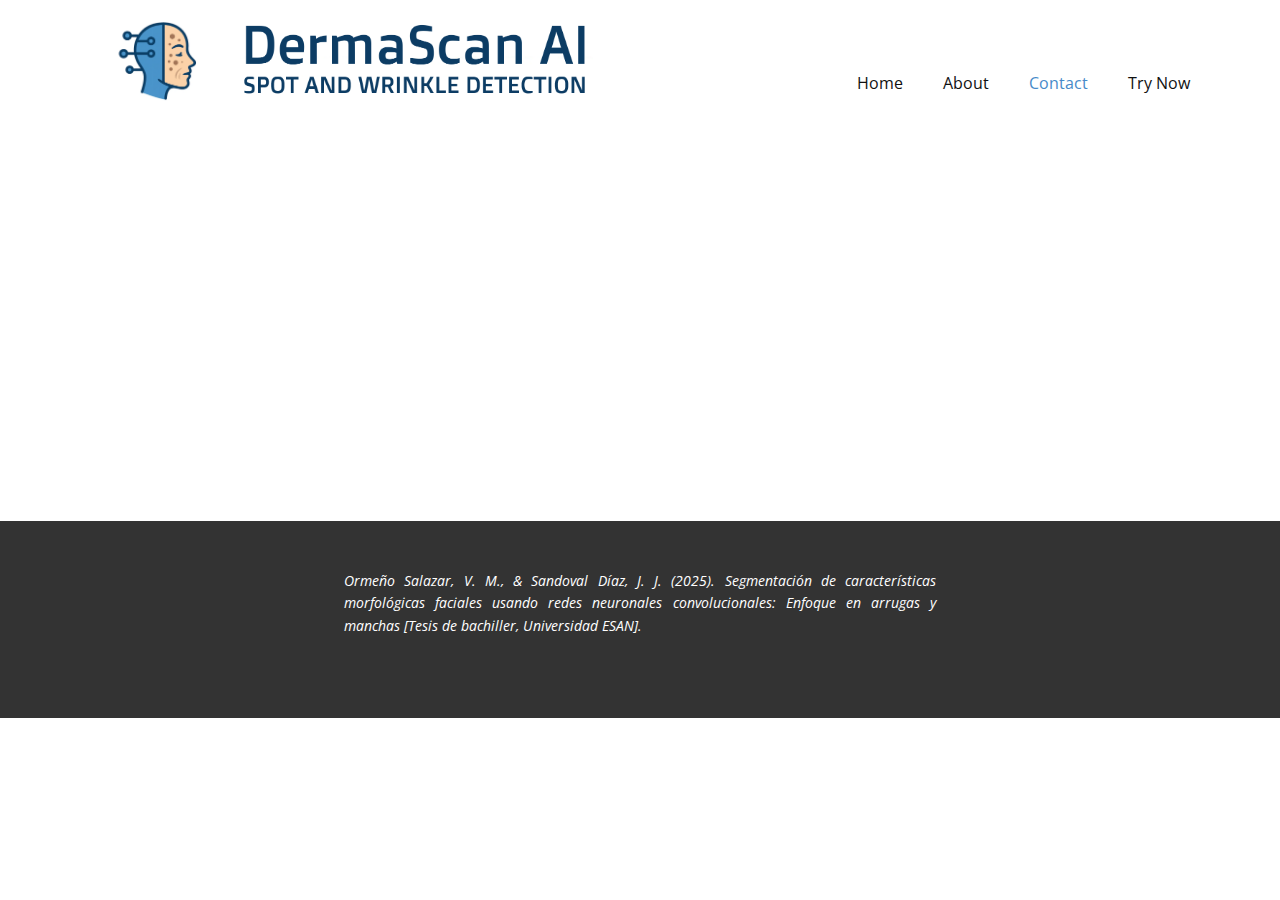
<file: templates/Contacto.html>
<!DOCTYPE html>
<html style="font-size: 16px;" lang="es"><head>
    <meta name="viewport" content="width=device-width, initial-scale=1.0">
    <meta charset="utf-8">
    <meta name="keywords" content="">
    <meta name="description" content="">
    <title>Contacto</title>
    <link rel="stylesheet" href="nicepage.css" media="screen">
<link rel="stylesheet" href="Contacto.css" media="screen">
    <script class="u-script" type="text/javascript" src="jquery.js" defer=""></script>
    <script class="u-script" type="text/javascript" src="nicepage.js" defer=""></script>
    <meta name="generator" content="Nicepage 7.9.4, nicepage.com">
    
    
    
    <link id="u-theme-google-font" rel="stylesheet" href="https://fonts.googleapis.com/css?family=Roboto:100,100i,300,300i,400,400i,500,500i,700,700i,900,900i|Open+Sans:300,300i,400,400i,500,500i,600,600i,700,700i,800,800i">
    <script type="application/ld+json">{
		"@context": "http://schema.org",
		"@type": "Organization",
		"name": "",
		"logo": "images/Applogotype.png"
}</script>
    <meta name="theme-color" content="#478ac9">
    <meta property="og:title" content="Contacto">
    <meta property="og:type" content="website">
  <meta data-intl-tel-input-cdn-path="intlTelInput/"></head>
  <body data-path-to-root="./" data-include-products="false" class="u-body u-xl-mode" data-lang="es"><header class="u-clearfix u-header u-header" id="header"><div class="u-clearfix u-sheet u-valign-middle-lg u-valign-middle-md u-valign-middle-sm u-valign-middle-xs u-sheet-1">
        <a href="#" class="u-image u-logo u-image-1" data-image-width="1536" data-image-height="666">
          <img src="images/Applogotype.png" class="u-logo-image u-logo-image-1">
        </a>
        <nav class="u-menu u-menu-one-level u-offcanvas u-menu-1" role="navigation" aria-label="Menu navigation">
          <div class="menu-collapse" style="font-size: 1rem; letter-spacing: 0px;">
            <a class="u-button-style u-custom-left-right-menu-spacing u-custom-padding-bottom u-custom-top-bottom-menu-spacing u-hamburger-link u-nav-link u-text-active-palette-1-base u-text-hover-palette-2-base" href="#" tabindex="-1" aria-label="Open menu" aria-controls="cbbf">
              <svg class="u-svg-link" viewBox="0 0 24 24"><use xlink:href="#menu-hamburger"></use></svg>
              <svg class="u-svg-content" version="1.1" id="menu-hamburger" viewBox="0 0 16 16" x="0px" y="0px" xmlns:xlink="http://www.w3.org/1999/xlink" xmlns="http://www.w3.org/2000/svg"><g><rect y="1" width="16" height="2"></rect><rect y="7" width="16" height="2"></rect><rect y="13" width="16" height="2"></rect>
</g></svg>
            </a>
          </div>
          <div class="u-custom-menu u-nav-container">
            <ul class="u-nav u-unstyled u-nav-1" role="menubar"><li role="none" class="u-nav-item"><a role="menuitem" class="u-button-style u-nav-link u-text-active-palette-1-base u-text-hover-palette-2-base" href="./" style="padding: 10px 20px;">Home</a>
</li><li role="none" class="u-nav-item"><a role="menuitem" class="u-button-style u-nav-link u-text-active-palette-1-base u-text-hover-palette-2-base" href="Acerca-de.html" style="padding: 10px 20px;">About</a>
</li><li role="none" class="u-nav-item"><a role="menuitem" class="u-button-style u-nav-link u-text-active-palette-1-base u-text-hover-palette-2-base" href="Contacto.html" style="padding: 10px 20px;">Contact</a>
</li><li role="none" class="u-nav-item"><a role="menuitem" class="u-button-style u-nav-link u-text-active-palette-1-base u-text-hover-palette-2-base" href="App.html" style="padding: 10px 20px;">Try Now</a>
</li></ul>
          </div>
          <div class="u-custom-menu u-nav-container-collapse" id="cbbf" role="region" aria-label="Menu panel">
            <div class="u-black u-container-style u-inner-container-layout u-opacity u-opacity-95 u-sidenav">
              <div class="u-inner-container-layout u-sidenav-overflow">
                <div class="u-menu-close" tabindex="-1" aria-label="Close menu"></div>
                <ul class="u-align-center u-nav u-popupmenu-items u-unstyled u-nav-2" role="menubar"><li role="none" class="u-nav-item"><a role="menuitem" class="u-button-style u-nav-link" href="./">Home</a>
</li><li role="none" class="u-nav-item"><a role="menuitem" class="u-button-style u-nav-link" href="Acerca-de.html">About</a>
</li><li role="none" class="u-nav-item"><a role="menuitem" class="u-button-style u-nav-link" href="Contacto.html">Contact</a>
</li><li role="none" class="u-nav-item"><a role="menuitem" class="u-button-style u-nav-link" href="App.html">Try Now</a>
</li></ul>
              </div>
            </div>
            <div class="u-black u-menu-overlay u-opacity u-opacity-70"></div>
          </div>
        </nav>
        <a href="" class="u-image u-logo u-image-2" data-image-width="984" data-image-height="225">
          <img src="images/Appname.png" class="u-logo-image u-logo-image-2">
        </a>
      </div></header>
    <section class="u-clearfix u-section-1" id="block-1">
      <div class="u-clearfix u-sheet u-sheet-1"></div>
    </section>
    
    
    
    <footer class="u-align-center u-clearfix u-container-align-center u-footer u-grey-80 u-footer" id="footer"><div class="u-clearfix u-sheet u-valign-middle u-sheet-1">
        <p class="u-align-justify u-small-text u-text u-text-variant u-text-1"> Ormeño Salazar, V. M., &amp; Sandoval Díaz, J. J. (2025).&nbsp;Segmentación de características morfológicas faciales usando redes neuronales convolucionales: Enfoque en arrugas y manchas&nbsp;[Tesis de bachiller, Universidad ESAN].</p>
      </div></footer>
    <section class="u-backlink u-clearfix u-grey-80"></section>
  
</body></html>
</file>
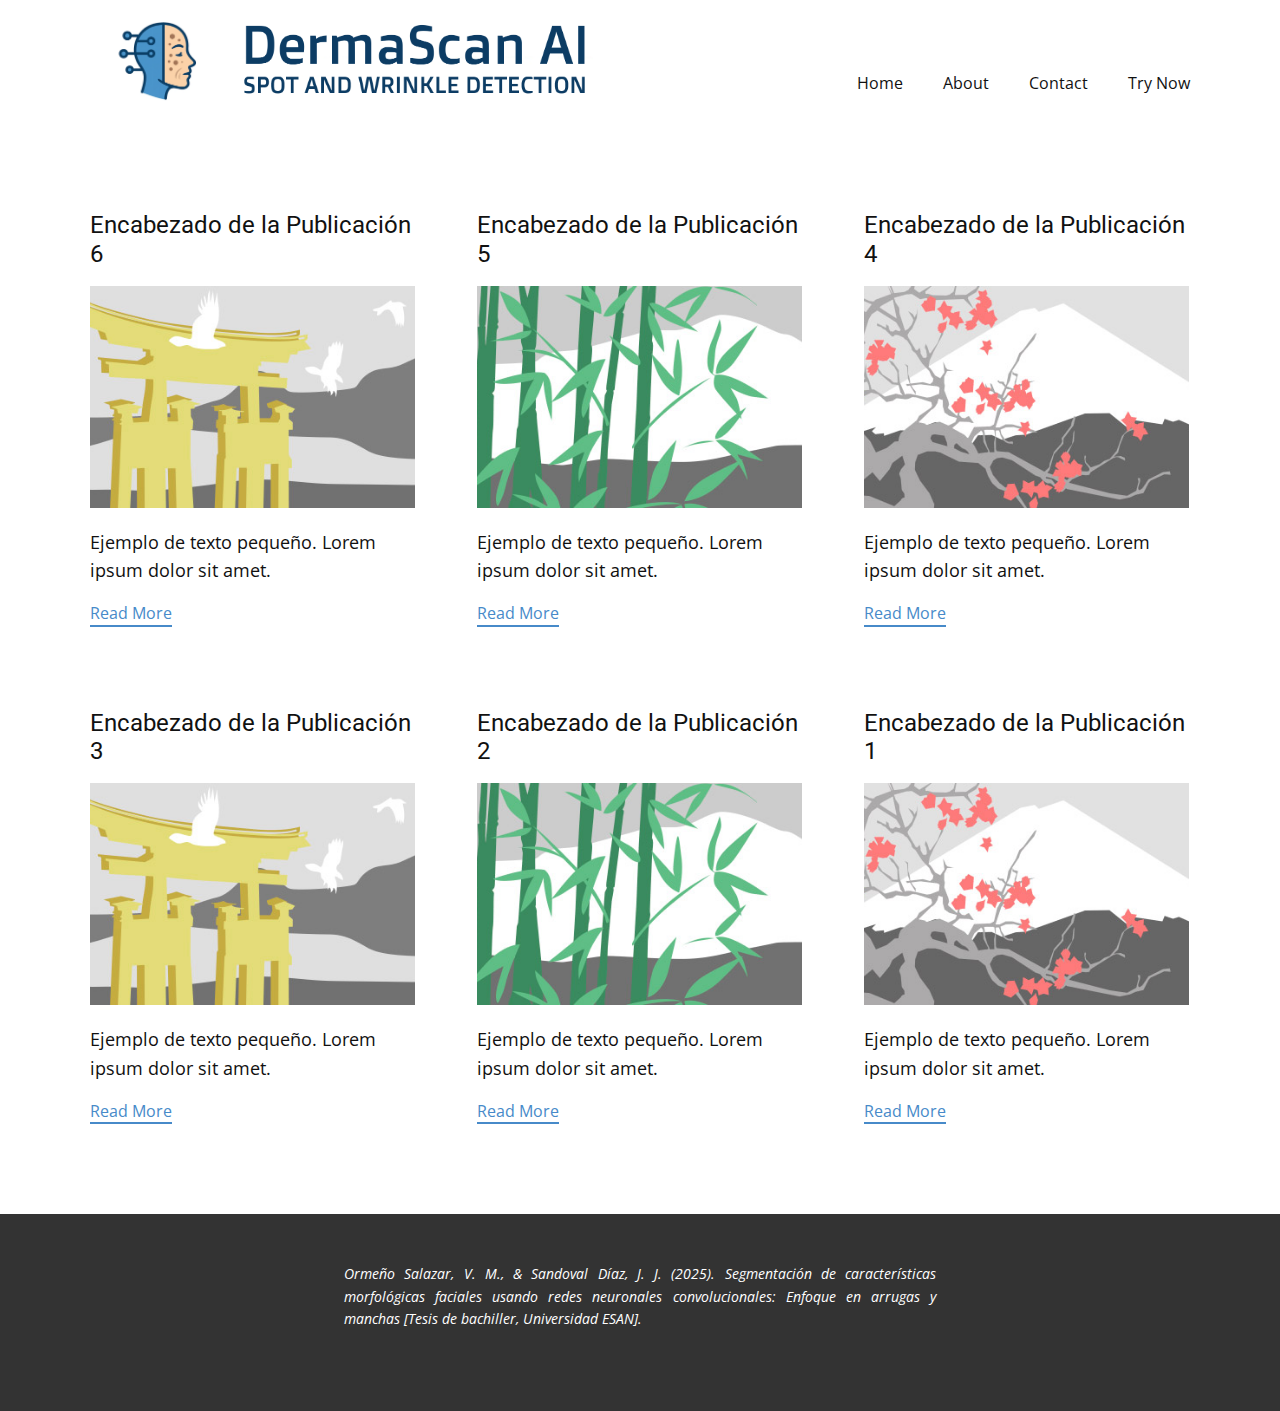
<file: templates/blog/blog.html>
<!DOCTYPE html>
<html style="font-size: 16px;" lang="es"><head>
    <meta name="viewport" content="width=device-width, initial-scale=1.0">
    <meta charset="utf-8">
    <meta name="keywords" content="">
    <meta name="description" content="">
    <title>Blog</title>
    <link rel="stylesheet" href="../nicepage.css" media="screen">
<link rel="stylesheet" href="../Blog-Template.css" media="screen">
    <script class="u-script" type="text/javascript" src="../jquery.js" defer=""></script>
    <script class="u-script" type="text/javascript" src="../nicepage.js" defer=""></script>
    <meta name="generator" content="Nicepage 7.9.4, nicepage.com">
    
    
    
    <link id="u-theme-google-font" rel="stylesheet" href="https://fonts.googleapis.com/css?family=Roboto:100,100i,300,300i,400,400i,500,500i,700,700i,900,900i|Open+Sans:300,300i,400,400i,500,500i,600,600i,700,700i,800,800i">
    <script type="application/ld+json">{
		"@context": "http://schema.org",
		"@type": "Organization",
		"name": "",
		"logo": "images/Applogotype.png"
}</script>
    <meta name="theme-color" content="#478ac9">
  <meta data-intl-tel-input-cdn-path="intlTelInput/"></head>
  <body data-path-to-root="../" data-include-products="false" class="u-body u-xl-mode" data-lang="es"><header class="u-clearfix u-header u-header" id="header"><div class="u-clearfix u-sheet u-valign-middle-lg u-valign-middle-md u-valign-middle-sm u-valign-middle-xs u-sheet-1">
        <a href="#" class="u-image u-logo u-image-1" data-image-width="1536" data-image-height="666">
          <img src="../images/Applogotype.png" class="u-logo-image u-logo-image-1">
        </a>
        <nav class="u-menu u-menu-one-level u-offcanvas u-menu-1" role="navigation" aria-label="Menu navigation">
          <div class="menu-collapse" style="font-size: 1rem; letter-spacing: 0px;">
            <a class="u-button-style u-custom-left-right-menu-spacing u-custom-padding-bottom u-custom-top-bottom-menu-spacing u-hamburger-link u-nav-link u-text-active-palette-1-base u-text-hover-palette-2-base" href="#" tabindex="-1" aria-label="Open menu" aria-controls="cbbf">
              <svg class="u-svg-link" viewBox="0 0 24 24"><use xlink:href="#menu-hamburger"></use></svg>
              <svg class="u-svg-content" version="1.1" id="menu-hamburger" viewBox="0 0 16 16" x="0px" y="0px" xmlns:xlink="http://www.w3.org/1999/xlink" xmlns="http://www.w3.org/2000/svg"><g><rect y="1" width="16" height="2"></rect><rect y="7" width="16" height="2"></rect><rect y="13" width="16" height="2"></rect>
</g></svg>
            </a>
          </div>
          <div class="u-custom-menu u-nav-container">
            <ul class="u-nav u-unstyled u-nav-1" role="menubar"><li role="none" class="u-nav-item"><a role="menuitem" class="u-button-style u-nav-link u-text-active-palette-1-base u-text-hover-palette-2-base" href="../" style="padding: 10px 20px;">Home</a>
</li><li role="none" class="u-nav-item"><a role="menuitem" class="u-button-style u-nav-link u-text-active-palette-1-base u-text-hover-palette-2-base" href="../Acerca-de.html" style="padding: 10px 20px;">About</a>
</li><li role="none" class="u-nav-item"><a role="menuitem" class="u-button-style u-nav-link u-text-active-palette-1-base u-text-hover-palette-2-base" href="../Contacto.html" style="padding: 10px 20px;">Contact</a>
</li><li role="none" class="u-nav-item"><a role="menuitem" class="u-button-style u-nav-link u-text-active-palette-1-base u-text-hover-palette-2-base" href="../App.html" style="padding: 10px 20px;">Try Now</a>
</li></ul>
          </div>
          <div class="u-custom-menu u-nav-container-collapse" id="cbbf" role="region" aria-label="Menu panel">
            <div class="u-black u-container-style u-inner-container-layout u-opacity u-opacity-95 u-sidenav">
              <div class="u-inner-container-layout u-sidenav-overflow">
                <div class="u-menu-close" tabindex="-1" aria-label="Close menu"></div>
                <ul class="u-align-center u-nav u-popupmenu-items u-unstyled u-nav-2" role="menubar"><li role="none" class="u-nav-item"><a role="menuitem" class="u-button-style u-nav-link" href="../">Home</a>
</li><li role="none" class="u-nav-item"><a role="menuitem" class="u-button-style u-nav-link" href="../Acerca-de.html">About</a>
</li><li role="none" class="u-nav-item"><a role="menuitem" class="u-button-style u-nav-link" href="../Contacto.html">Contact</a>
</li><li role="none" class="u-nav-item"><a role="menuitem" class="u-button-style u-nav-link" href="../App.html">Try Now</a>
</li></ul>
              </div>
            </div>
            <div class="u-black u-menu-overlay u-opacity u-opacity-70"></div>
          </div>
        </nav>
        <a href="" class="u-image u-logo u-image-2" data-image-width="984" data-image-height="225">
          <img src="../images/Appname.png" class="u-logo-image u-logo-image-2">
        </a>
      </div></header>
    <section class="u-clearfix u-section-1" id="block-1">
      <div class="u-clearfix u-sheet u-valign-middle u-sheet-1"><!--blog--><!--blog_options_json--><!--{"type":"Recent","source":"","tags":"","count":""}--><!--/blog_options_json-->
        <div class="u-blog u-expanded-width u-repeater u-repeater-1" data-blog-id="blog-1"><!--blog_post-->
          <div class="u-blog-post u-container-style u-repeater-item u-white u-repeater-item-1">
            <div class="u-container-layout u-similar-container u-valign-top u-container-layout-1"><!--blog_post_header-->
              <h4 class="u-blog-control u-text u-text-1">
                <a class="u-post-header-link" href="../blog/enviar-5.html">Encabezado de la Publicación 6</a>
              </h4><!--/blog_post_header--><!--blog_post_image-->
              <img alt="" class="u-blog-control u-expanded-width u-image u-image-default u-image-1" src="../images/8ad73f3c.jpeg" data-href="../blog/enviar-5.html"><!--/blog_post_image--><!--blog_post_content-->
              <div class="u-blog-control u-post-content u-text u-text-2 fr-view">Ejemplo de texto pequeño. Lorem ipsum dolor sit amet.</div><!--/blog_post_content--><!--blog_post_readmore-->
              <a href="../blog/enviar-5.html" class="u-blog-control u-border-2 u-border-palette-1-base u-btn u-btn-rectangle u-button-style u-none u-btn-1"><!--blog_post_readmore_content--><!--options_json--><!--{"content":"Read More","defaultValue":"Lee mas"}--><!--/options_json-->Read More<!--/blog_post_readmore_content--></a><!--/blog_post_readmore-->
            </div>
          </div><div class="u-blog-post u-container-style u-repeater-item u-video-cover u-white">
            <div class="u-container-layout u-similar-container u-valign-top u-container-layout-2"><!--blog_post_header-->
              <h4 class="u-blog-control u-text u-text-3">
                <a class="u-post-header-link" href="../blog/enviar-4.html">Encabezado de la Publicación 5</a>
              </h4><!--/blog_post_header--><!--blog_post_image-->
              <img alt="" class="u-blog-control u-expanded-width u-image u-image-default u-image-2" src="../images/68f64b9d.jpeg" data-href="../blog/enviar-4.html"><!--/blog_post_image--><!--blog_post_content-->
              <div class="u-blog-control u-post-content u-text u-text-4 fr-view">Ejemplo de texto pequeño. Lorem ipsum dolor sit amet.</div><!--/blog_post_content--><!--blog_post_readmore-->
              <a href="../blog/enviar-4.html" class="u-blog-control u-border-2 u-border-palette-1-base u-btn u-btn-rectangle u-button-style u-none u-btn-2"><!--blog_post_readmore_content--><!--options_json--><!--{"content":"Read More","defaultValue":"Lee mas"}--><!--/options_json-->Read More<!--/blog_post_readmore_content--></a><!--/blog_post_readmore-->
            </div>
          </div><div class="u-blog-post u-container-style u-repeater-item u-video-cover u-white">
            <div class="u-container-layout u-similar-container u-valign-top u-container-layout-3"><!--blog_post_header-->
              <h4 class="u-blog-control u-text u-text-5">
                <a class="u-post-header-link" href="../blog/enviar-3.html">Encabezado de la Publicación 4</a>
              </h4><!--/blog_post_header--><!--blog_post_image-->
              <img alt="" class="u-blog-control u-expanded-width u-image u-image-default u-image-3" src="../images/0fd3416c.jpeg" data-href="../blog/enviar-3.html"><!--/blog_post_image--><!--blog_post_content-->
              <div class="u-blog-control u-post-content u-text u-text-6 fr-view">Ejemplo de texto pequeño. Lorem ipsum dolor sit amet.</div><!--/blog_post_content--><!--blog_post_readmore-->
              <a href="../blog/enviar-3.html" class="u-blog-control u-border-2 u-border-palette-1-base u-btn u-btn-rectangle u-button-style u-none u-btn-3"><!--blog_post_readmore_content--><!--options_json--><!--{"content":"Read More","defaultValue":"Lee mas"}--><!--/options_json-->Read More<!--/blog_post_readmore_content--></a><!--/blog_post_readmore-->
            </div>
          </div><div class="u-blog-post u-container-style u-repeater-item u-white u-repeater-item-1">
            <div class="u-container-layout u-similar-container u-valign-top u-container-layout-1"><!--blog_post_header-->
              <h4 class="u-blog-control u-text u-text-1">
                <a class="u-post-header-link" href="../blog/enviar-2.html">Encabezado de la Publicación 3</a>
              </h4><!--/blog_post_header--><!--blog_post_image-->
              <img alt="" class="u-blog-control u-expanded-width u-image u-image-default u-image-1" src="../images/8ad73f3c.jpeg" data-href="../blog/enviar-2.html"><!--/blog_post_image--><!--blog_post_content-->
              <div class="u-blog-control u-post-content u-text u-text-2 fr-view">Ejemplo de texto pequeño. Lorem ipsum dolor sit amet.</div><!--/blog_post_content--><!--blog_post_readmore-->
              <a href="../blog/enviar-2.html" class="u-blog-control u-border-2 u-border-palette-1-base u-btn u-btn-rectangle u-button-style u-none u-btn-1"><!--blog_post_readmore_content--><!--options_json--><!--{"content":"Read More","defaultValue":"Lee mas"}--><!--/options_json-->Read More<!--/blog_post_readmore_content--></a><!--/blog_post_readmore-->
            </div>
          </div><div class="u-blog-post u-container-style u-repeater-item u-video-cover u-white">
            <div class="u-container-layout u-similar-container u-valign-top u-container-layout-2"><!--blog_post_header-->
              <h4 class="u-blog-control u-text u-text-3">
                <a class="u-post-header-link" href="../blog/enviar-1.html">Encabezado de la Publicación 2</a>
              </h4><!--/blog_post_header--><!--blog_post_image-->
              <img alt="" class="u-blog-control u-expanded-width u-image u-image-default u-image-2" src="../images/68f64b9d.jpeg" data-href="../blog/enviar-1.html"><!--/blog_post_image--><!--blog_post_content-->
              <div class="u-blog-control u-post-content u-text u-text-4 fr-view">Ejemplo de texto pequeño. Lorem ipsum dolor sit amet.</div><!--/blog_post_content--><!--blog_post_readmore-->
              <a href="../blog/enviar-1.html" class="u-blog-control u-border-2 u-border-palette-1-base u-btn u-btn-rectangle u-button-style u-none u-btn-2"><!--blog_post_readmore_content--><!--options_json--><!--{"content":"Read More","defaultValue":"Lee mas"}--><!--/options_json-->Read More<!--/blog_post_readmore_content--></a><!--/blog_post_readmore-->
            </div>
          </div><div class="u-blog-post u-container-style u-repeater-item u-video-cover u-white">
            <div class="u-container-layout u-similar-container u-valign-top u-container-layout-3"><!--blog_post_header-->
              <h4 class="u-blog-control u-text u-text-5">
                <a class="u-post-header-link" href="../blog/enviar.html">Encabezado de la Publicación 1</a>
              </h4><!--/blog_post_header--><!--blog_post_image-->
              <img alt="" class="u-blog-control u-expanded-width u-image u-image-default u-image-3" src="../images/0fd3416c.jpeg" data-href="../blog/enviar.html"><!--/blog_post_image--><!--blog_post_content-->
              <div class="u-blog-control u-post-content u-text u-text-6 fr-view">Ejemplo de texto pequeño. Lorem ipsum dolor sit amet.</div><!--/blog_post_content--><!--blog_post_readmore-->
              <a href="../blog/enviar.html" class="u-blog-control u-border-2 u-border-palette-1-base u-btn u-btn-rectangle u-button-style u-none u-btn-3"><!--blog_post_readmore_content--><!--options_json--><!--{"content":"Read More","defaultValue":"Lee mas"}--><!--/options_json-->Read More<!--/blog_post_readmore_content--></a><!--/blog_post_readmore-->
            </div>
          </div><!--/blog_post--><!--blog_post-->
          <!--/blog_post--><!--blog_post-->
          <!--/blog_post-->
        </div><!--/blog-->
      </div>
    </section>
    
    
    
    <footer class="u-align-center u-clearfix u-container-align-center u-footer u-grey-80 u-footer" id="footer"><div class="u-clearfix u-sheet u-valign-middle u-sheet-1">
        <p class="u-align-justify u-small-text u-text u-text-variant u-text-1"> Ormeño Salazar, V. M., &amp; Sandoval Díaz, J. J. (2025).&nbsp;Segmentación de características morfológicas faciales usando redes neuronales convolucionales: Enfoque en arrugas y manchas&nbsp;[Tesis de bachiller, Universidad ESAN].</p>
      </div></footer>
    <section class="u-backlink u-clearfix u-grey-80"></section>
  
</body></html>
</file>
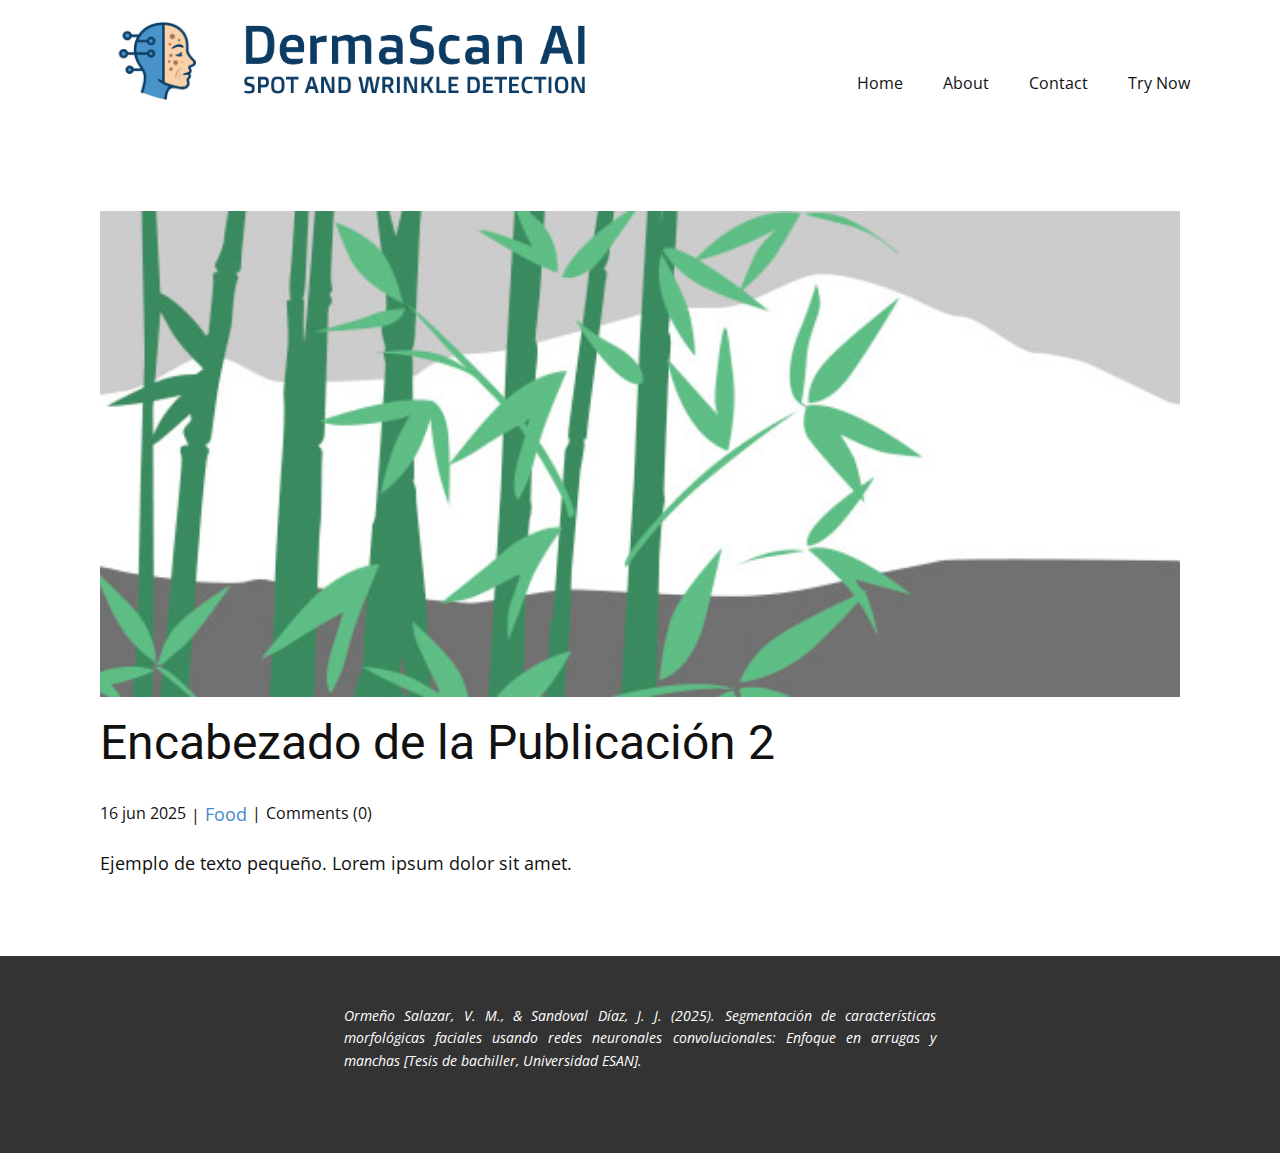
<file: templates/blog/enviar-1.html>
<!DOCTYPE html>
<html style="font-size: 16px;" lang="es"><head>
    <meta name="viewport" content="width=device-width, initial-scale=1.0">
    <meta charset="utf-8">
    <meta name="keywords" content="Encabezado de la Publicación 1">
    <meta name="description" content="">
    <title>Encabezado de la Publicación 2</title>
    <link rel="stylesheet" href="../nicepage.css" media="screen">
<link rel="stylesheet" href="../Post-Template.css" media="screen">
    <script class="u-script" type="text/javascript" src="../jquery.js" defer=""></script>
    <script class="u-script" type="text/javascript" src="../nicepage.js" defer=""></script>
    <meta name="generator" content="Nicepage 7.9.4, nicepage.com">
    
    
    
    <link id="u-theme-google-font" rel="stylesheet" href="https://fonts.googleapis.com/css?family=Roboto:100,100i,300,300i,400,400i,500,500i,700,700i,900,900i|Open+Sans:300,300i,400,400i,500,500i,600,600i,700,700i,800,800i">
    <script type="application/ld+json">{
		"@context": "http://schema.org",
		"@type": "Organization",
		"name": "",
		"logo": "images/Applogotype.png"
}</script>
    <meta name="theme-color" content="#478ac9">
  <meta data-intl-tel-input-cdn-path="intlTelInput/"></head>
  <body data-path-to-root="./" data-include-products="false" class="u-body u-xl-mode" data-lang="es"><header class="u-clearfix u-header u-header" id="header"><div class="u-clearfix u-sheet u-valign-middle-lg u-valign-middle-md u-valign-middle-sm u-valign-middle-xs u-sheet-1">
        <a href="#" class="u-image u-logo u-image-1" data-image-width="1536" data-image-height="666">
          <img src="../images/Applogotype.png" class="u-logo-image u-logo-image-1">
        </a>
        <nav class="u-menu u-menu-one-level u-offcanvas u-menu-1" role="navigation" aria-label="Menu navigation">
          <div class="menu-collapse" style="font-size: 1rem; letter-spacing: 0px;">
            <a class="u-button-style u-custom-left-right-menu-spacing u-custom-padding-bottom u-custom-top-bottom-menu-spacing u-hamburger-link u-nav-link u-text-active-palette-1-base u-text-hover-palette-2-base" href="#" tabindex="-1" aria-label="Open menu" aria-controls="cbbf">
              <svg class="u-svg-link" viewBox="0 0 24 24"><use xlink:href="#menu-hamburger"></use></svg>
              <svg class="u-svg-content" version="1.1" id="menu-hamburger" viewBox="0 0 16 16" x="0px" y="0px" xmlns:xlink="http://www.w3.org/1999/xlink" xmlns="http://www.w3.org/2000/svg"><g><rect y="1" width="16" height="2"></rect><rect y="7" width="16" height="2"></rect><rect y="13" width="16" height="2"></rect>
</g></svg>
            </a>
          </div>
          <div class="u-custom-menu u-nav-container">
            <ul class="u-nav u-unstyled u-nav-1" role="menubar"><li role="none" class="u-nav-item"><a role="menuitem" class="u-button-style u-nav-link u-text-active-palette-1-base u-text-hover-palette-2-base" href="../" style="padding: 10px 20px;">Home</a>
</li><li role="none" class="u-nav-item"><a role="menuitem" class="u-button-style u-nav-link u-text-active-palette-1-base u-text-hover-palette-2-base" href="../Acerca-de.html" style="padding: 10px 20px;">About</a>
</li><li role="none" class="u-nav-item"><a role="menuitem" class="u-button-style u-nav-link u-text-active-palette-1-base u-text-hover-palette-2-base" href="../Contacto.html" style="padding: 10px 20px;">Contact</a>
</li><li role="none" class="u-nav-item"><a role="menuitem" class="u-button-style u-nav-link u-text-active-palette-1-base u-text-hover-palette-2-base" href="../App.html" style="padding: 10px 20px;">Try Now</a>
</li></ul>
          </div>
          <div class="u-custom-menu u-nav-container-collapse" id="cbbf" role="region" aria-label="Menu panel">
            <div class="u-black u-container-style u-inner-container-layout u-opacity u-opacity-95 u-sidenav">
              <div class="u-inner-container-layout u-sidenav-overflow">
                <div class="u-menu-close" tabindex="-1" aria-label="Close menu"></div>
                <ul class="u-align-center u-nav u-popupmenu-items u-unstyled u-nav-2" role="menubar"><li role="none" class="u-nav-item"><a role="menuitem" class="u-button-style u-nav-link" href="../">Home</a>
</li><li role="none" class="u-nav-item"><a role="menuitem" class="u-button-style u-nav-link" href="../Acerca-de.html">About</a>
</li><li role="none" class="u-nav-item"><a role="menuitem" class="u-button-style u-nav-link" href="../Contacto.html">Contact</a>
</li><li role="none" class="u-nav-item"><a role="menuitem" class="u-button-style u-nav-link" href="../App.html">Try Now</a>
</li></ul>
              </div>
            </div>
            <div class="u-black u-menu-overlay u-opacity u-opacity-70"></div>
          </div>
        </nav>
        <a href="" class="u-image u-logo u-image-2" data-image-width="984" data-image-height="225">
          <img src="../images/Appname.png" class="u-logo-image u-logo-image-2">
        </a>
      </div></header>
    <section class="u-align-center u-clearfix u-section-1" id="block-1">
      <div class="u-clearfix u-sheet u-valign-middle-md u-valign-middle-sm u-valign-middle-xs u-sheet-1"><!--post_details--><!--post_details_options_json--><!--{"source":""}--><!--/post_details_options_json--><!--blog_post-->
        <div class="u-container-style u-expanded-width u-post-details u-post-details-1">
          <div class="u-container-layout u-valign-middle u-container-layout-1"><!--blog_post_image-->
            <img alt="" class="u-blog-control u-expanded-width u-image u-image-default u-image-1" src="../images/68f64b9d.jpeg"><!--/blog_post_image--><!--blog_post_header-->
            <h2 class="u-blog-control u-text u-text-1">Encabezado de la Publicación 2</h2><!--/blog_post_header--><!--blog_post_metadata-->
            <div class="u-blog-control u-metadata u-metadata-1"><!--blog_post_metadata_date--><span class="u-meta-date u-meta-icon">16 jun 2025</span><!--/blog_post_metadata_date--><!--blog_post_metadata_category--><span class="u-meta-category u-meta-icon"><a href="../blog/blog.html#/blog-1///1">Food</a></span><!--/blog_post_metadata_category--><!--blog_post_metadata_comments--><span class="u-meta-comments u-meta-icon"><!--blog_post_metadata_comments_content-->Comments (0)<!--/blog_post_metadata_comments_content--></span><!--/blog_post_metadata_comments-->
            </div><!--/blog_post_metadata--><!--blog_post_content-->
            <div class="u-align-justify u-blog-control u-post-content u-text u-text-2 fr-view">
  <p>Ejemplo de texto pequeño. Lorem ipsum dolor sit amet.</p>
  </div><!--/blog_post_content-->
          </div>
        </div><!--/blog_post--><!--/post_details-->
      </div>
    </section>
    
    
    
    <footer class="u-align-center u-clearfix u-container-align-center u-footer u-grey-80 u-footer" id="footer"><div class="u-clearfix u-sheet u-valign-middle u-sheet-1">
        <p class="u-align-justify u-small-text u-text u-text-variant u-text-1"> Ormeño Salazar, V. M., &amp; Sandoval Díaz, J. J. (2025).&nbsp;Segmentación de características morfológicas faciales usando redes neuronales convolucionales: Enfoque en arrugas y manchas&nbsp;[Tesis de bachiller, Universidad ESAN].</p>
      </div></footer>
    <section class="u-backlink u-clearfix u-grey-80"></section>
  
</body></html>
</file>
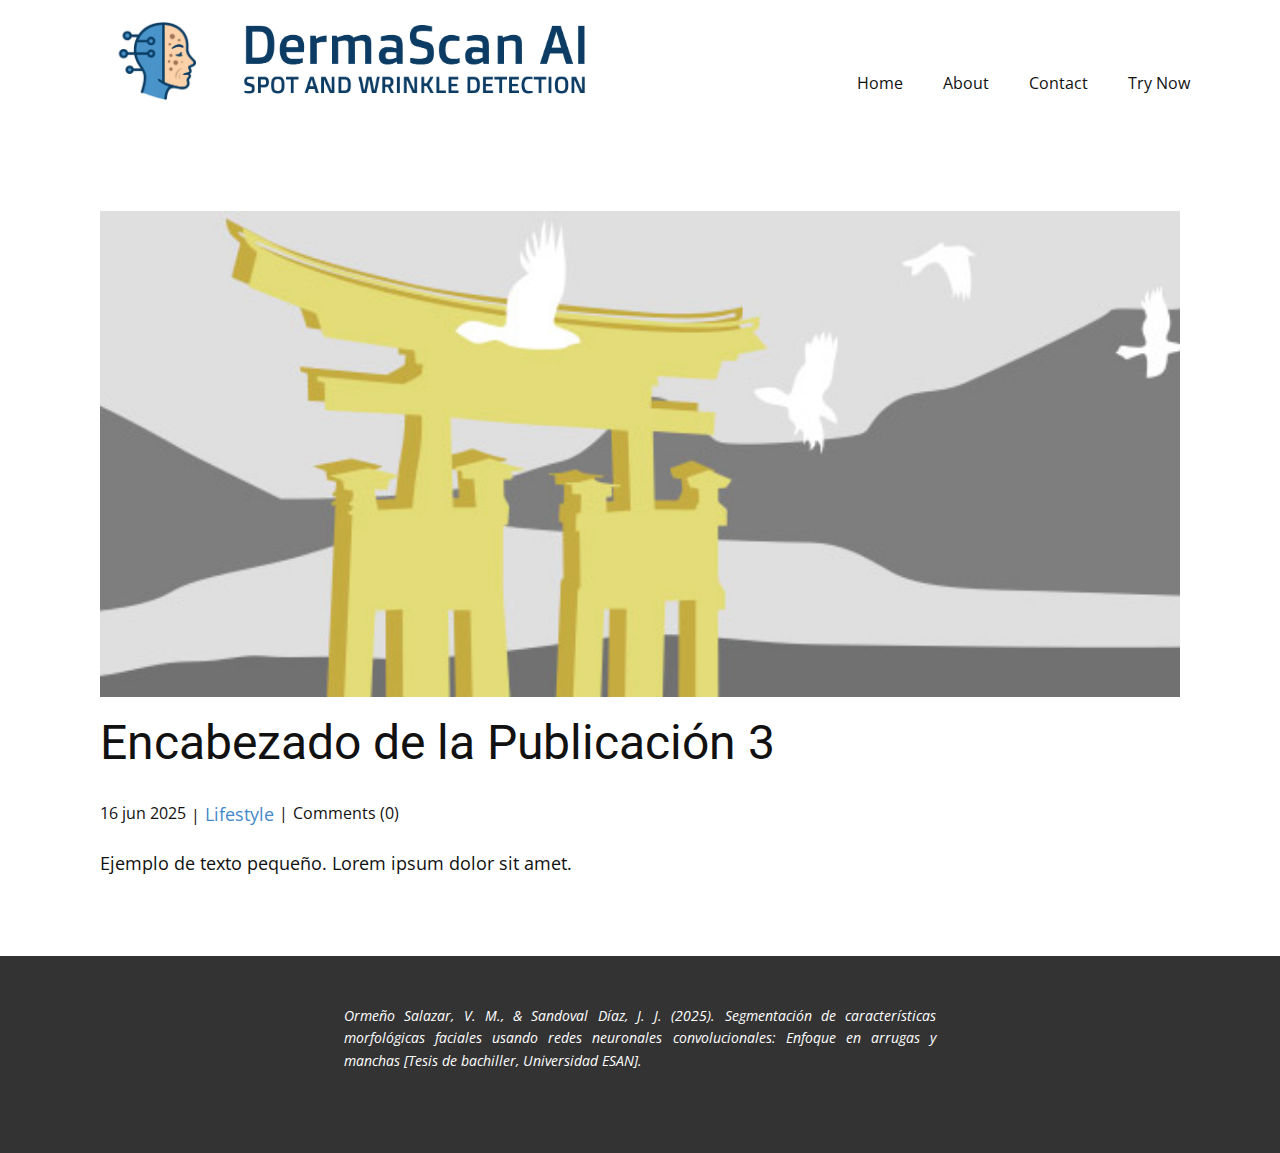
<file: templates/blog/enviar-2.html>
<!DOCTYPE html>
<html style="font-size: 16px;" lang="es"><head>
    <meta name="viewport" content="width=device-width, initial-scale=1.0">
    <meta charset="utf-8">
    <meta name="keywords" content="Encabezado de la Publicación 1">
    <meta name="description" content="">
    <title>Encabezado de la Publicación 3</title>
    <link rel="stylesheet" href="../nicepage.css" media="screen">
<link rel="stylesheet" href="../Post-Template.css" media="screen">
    <script class="u-script" type="text/javascript" src="../jquery.js" defer=""></script>
    <script class="u-script" type="text/javascript" src="../nicepage.js" defer=""></script>
    <meta name="generator" content="Nicepage 7.9.4, nicepage.com">
    
    
    
    <link id="u-theme-google-font" rel="stylesheet" href="https://fonts.googleapis.com/css?family=Roboto:100,100i,300,300i,400,400i,500,500i,700,700i,900,900i|Open+Sans:300,300i,400,400i,500,500i,600,600i,700,700i,800,800i">
    <script type="application/ld+json">{
		"@context": "http://schema.org",
		"@type": "Organization",
		"name": "",
		"logo": "images/Applogotype.png"
}</script>
    <meta name="theme-color" content="#478ac9">
  <meta data-intl-tel-input-cdn-path="intlTelInput/"></head>
  <body data-path-to-root="./" data-include-products="false" class="u-body u-xl-mode" data-lang="es"><header class="u-clearfix u-header u-header" id="header"><div class="u-clearfix u-sheet u-valign-middle-lg u-valign-middle-md u-valign-middle-sm u-valign-middle-xs u-sheet-1">
        <a href="#" class="u-image u-logo u-image-1" data-image-width="1536" data-image-height="666">
          <img src="../images/Applogotype.png" class="u-logo-image u-logo-image-1">
        </a>
        <nav class="u-menu u-menu-one-level u-offcanvas u-menu-1" role="navigation" aria-label="Menu navigation">
          <div class="menu-collapse" style="font-size: 1rem; letter-spacing: 0px;">
            <a class="u-button-style u-custom-left-right-menu-spacing u-custom-padding-bottom u-custom-top-bottom-menu-spacing u-hamburger-link u-nav-link u-text-active-palette-1-base u-text-hover-palette-2-base" href="#" tabindex="-1" aria-label="Open menu" aria-controls="cbbf">
              <svg class="u-svg-link" viewBox="0 0 24 24"><use xlink:href="#menu-hamburger"></use></svg>
              <svg class="u-svg-content" version="1.1" id="menu-hamburger" viewBox="0 0 16 16" x="0px" y="0px" xmlns:xlink="http://www.w3.org/1999/xlink" xmlns="http://www.w3.org/2000/svg"><g><rect y="1" width="16" height="2"></rect><rect y="7" width="16" height="2"></rect><rect y="13" width="16" height="2"></rect>
</g></svg>
            </a>
          </div>
          <div class="u-custom-menu u-nav-container">
            <ul class="u-nav u-unstyled u-nav-1" role="menubar"><li role="none" class="u-nav-item"><a role="menuitem" class="u-button-style u-nav-link u-text-active-palette-1-base u-text-hover-palette-2-base" href="../" style="padding: 10px 20px;">Home</a>
</li><li role="none" class="u-nav-item"><a role="menuitem" class="u-button-style u-nav-link u-text-active-palette-1-base u-text-hover-palette-2-base" href="../Acerca-de.html" style="padding: 10px 20px;">About</a>
</li><li role="none" class="u-nav-item"><a role="menuitem" class="u-button-style u-nav-link u-text-active-palette-1-base u-text-hover-palette-2-base" href="../Contacto.html" style="padding: 10px 20px;">Contact</a>
</li><li role="none" class="u-nav-item"><a role="menuitem" class="u-button-style u-nav-link u-text-active-palette-1-base u-text-hover-palette-2-base" href="../App.html" style="padding: 10px 20px;">Try Now</a>
</li></ul>
          </div>
          <div class="u-custom-menu u-nav-container-collapse" id="cbbf" role="region" aria-label="Menu panel">
            <div class="u-black u-container-style u-inner-container-layout u-opacity u-opacity-95 u-sidenav">
              <div class="u-inner-container-layout u-sidenav-overflow">
                <div class="u-menu-close" tabindex="-1" aria-label="Close menu"></div>
                <ul class="u-align-center u-nav u-popupmenu-items u-unstyled u-nav-2" role="menubar"><li role="none" class="u-nav-item"><a role="menuitem" class="u-button-style u-nav-link" href="../">Home</a>
</li><li role="none" class="u-nav-item"><a role="menuitem" class="u-button-style u-nav-link" href="../Acerca-de.html">About</a>
</li><li role="none" class="u-nav-item"><a role="menuitem" class="u-button-style u-nav-link" href="../Contacto.html">Contact</a>
</li><li role="none" class="u-nav-item"><a role="menuitem" class="u-button-style u-nav-link" href="../App.html">Try Now</a>
</li></ul>
              </div>
            </div>
            <div class="u-black u-menu-overlay u-opacity u-opacity-70"></div>
          </div>
        </nav>
        <a href="" class="u-image u-logo u-image-2" data-image-width="984" data-image-height="225">
          <img src="../images/Appname.png" class="u-logo-image u-logo-image-2">
        </a>
      </div></header>
    <section class="u-align-center u-clearfix u-section-1" id="block-1">
      <div class="u-clearfix u-sheet u-valign-middle-md u-valign-middle-sm u-valign-middle-xs u-sheet-1"><!--post_details--><!--post_details_options_json--><!--{"source":""}--><!--/post_details_options_json--><!--blog_post-->
        <div class="u-container-style u-expanded-width u-post-details u-post-details-1">
          <div class="u-container-layout u-valign-middle u-container-layout-1"><!--blog_post_image-->
            <img alt="" class="u-blog-control u-expanded-width u-image u-image-default u-image-1" src="../images/8ad73f3c.jpeg"><!--/blog_post_image--><!--blog_post_header-->
            <h2 class="u-blog-control u-text u-text-1">Encabezado de la Publicación 3</h2><!--/blog_post_header--><!--blog_post_metadata-->
            <div class="u-blog-control u-metadata u-metadata-1"><!--blog_post_metadata_date--><span class="u-meta-date u-meta-icon">16 jun 2025</span><!--/blog_post_metadata_date--><!--blog_post_metadata_category--><span class="u-meta-category u-meta-icon"><a href="../blog/blog.html#/blog-1///3">Lifestyle</a></span><!--/blog_post_metadata_category--><!--blog_post_metadata_comments--><span class="u-meta-comments u-meta-icon"><!--blog_post_metadata_comments_content-->Comments (0)<!--/blog_post_metadata_comments_content--></span><!--/blog_post_metadata_comments-->
            </div><!--/blog_post_metadata--><!--blog_post_content-->
            <div class="u-align-justify u-blog-control u-post-content u-text u-text-2 fr-view">
  <p>Ejemplo de texto pequeño. Lorem ipsum dolor sit amet.</p>
  </div><!--/blog_post_content-->
          </div>
        </div><!--/blog_post--><!--/post_details-->
      </div>
    </section>
    
    
    
    <footer class="u-align-center u-clearfix u-container-align-center u-footer u-grey-80 u-footer" id="footer"><div class="u-clearfix u-sheet u-valign-middle u-sheet-1">
        <p class="u-align-justify u-small-text u-text u-text-variant u-text-1"> Ormeño Salazar, V. M., &amp; Sandoval Díaz, J. J. (2025).&nbsp;Segmentación de características morfológicas faciales usando redes neuronales convolucionales: Enfoque en arrugas y manchas&nbsp;[Tesis de bachiller, Universidad ESAN].</p>
      </div></footer>
    <section class="u-backlink u-clearfix u-grey-80"></section>
  
</body></html>
</file>
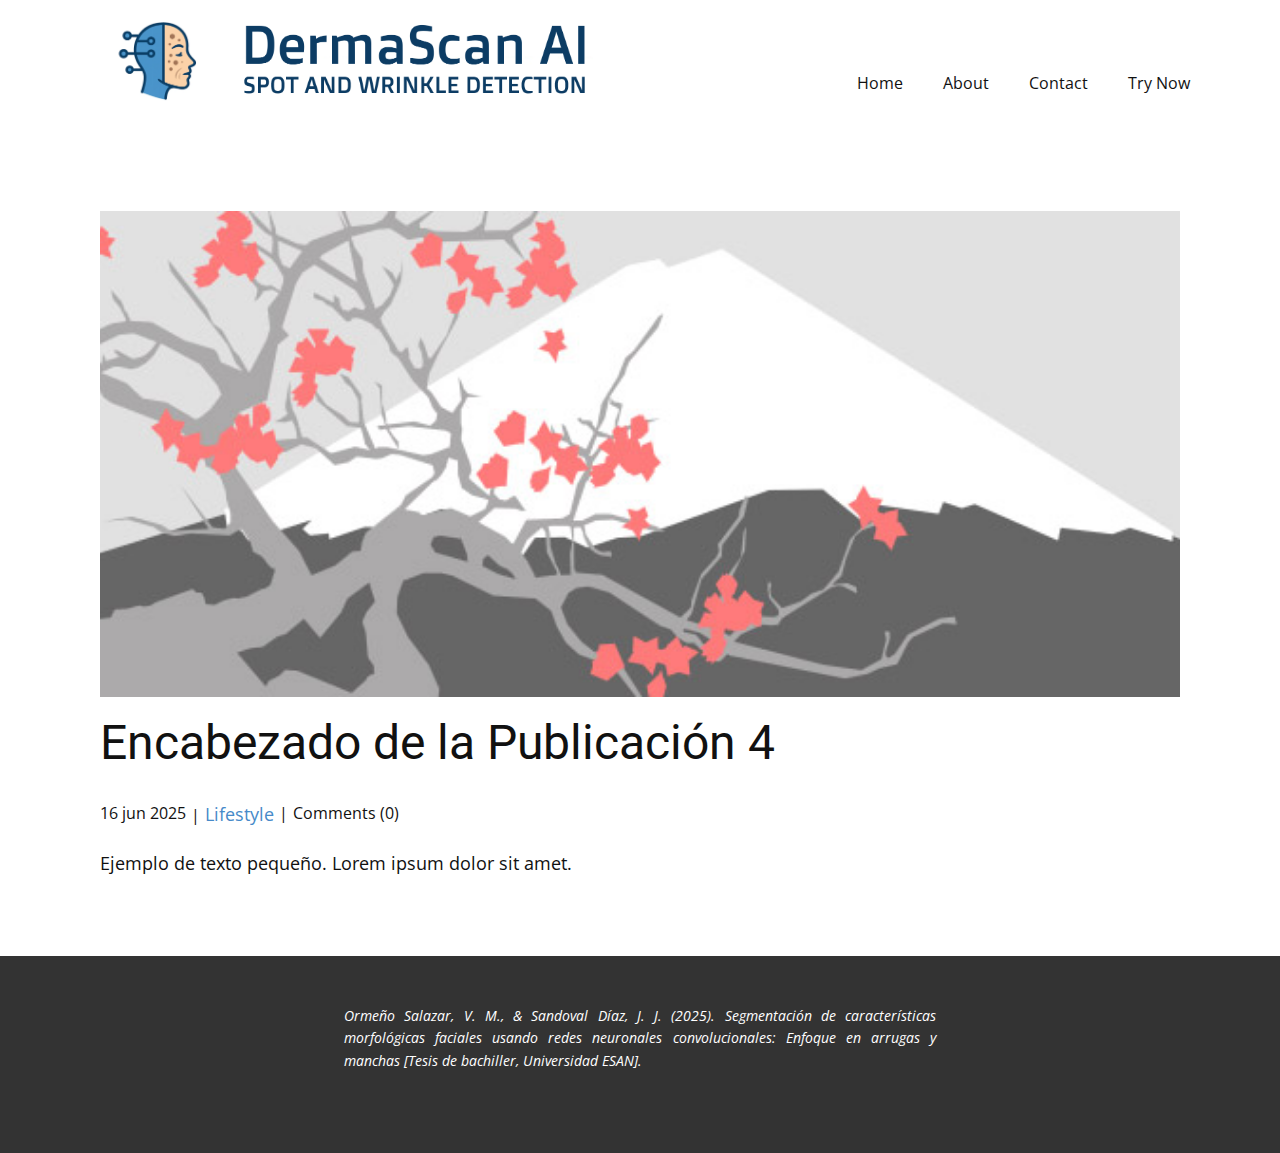
<file: templates/blog/enviar-3.html>
<!DOCTYPE html>
<html style="font-size: 16px;" lang="es"><head>
    <meta name="viewport" content="width=device-width, initial-scale=1.0">
    <meta charset="utf-8">
    <meta name="keywords" content="Encabezado de la Publicación 1">
    <meta name="description" content="">
    <title>Encabezado de la Publicación 4</title>
    <link rel="stylesheet" href="../nicepage.css" media="screen">
<link rel="stylesheet" href="../Post-Template.css" media="screen">
    <script class="u-script" type="text/javascript" src="../jquery.js" defer=""></script>
    <script class="u-script" type="text/javascript" src="../nicepage.js" defer=""></script>
    <meta name="generator" content="Nicepage 7.9.4, nicepage.com">
    
    
    
    <link id="u-theme-google-font" rel="stylesheet" href="https://fonts.googleapis.com/css?family=Roboto:100,100i,300,300i,400,400i,500,500i,700,700i,900,900i|Open+Sans:300,300i,400,400i,500,500i,600,600i,700,700i,800,800i">
    <script type="application/ld+json">{
		"@context": "http://schema.org",
		"@type": "Organization",
		"name": "",
		"logo": "images/Applogotype.png"
}</script>
    <meta name="theme-color" content="#478ac9">
  <meta data-intl-tel-input-cdn-path="intlTelInput/"></head>
  <body data-path-to-root="./" data-include-products="false" class="u-body u-xl-mode" data-lang="es"><header class="u-clearfix u-header u-header" id="header"><div class="u-clearfix u-sheet u-valign-middle-lg u-valign-middle-md u-valign-middle-sm u-valign-middle-xs u-sheet-1">
        <a href="#" class="u-image u-logo u-image-1" data-image-width="1536" data-image-height="666">
          <img src="../images/Applogotype.png" class="u-logo-image u-logo-image-1">
        </a>
        <nav class="u-menu u-menu-one-level u-offcanvas u-menu-1" role="navigation" aria-label="Menu navigation">
          <div class="menu-collapse" style="font-size: 1rem; letter-spacing: 0px;">
            <a class="u-button-style u-custom-left-right-menu-spacing u-custom-padding-bottom u-custom-top-bottom-menu-spacing u-hamburger-link u-nav-link u-text-active-palette-1-base u-text-hover-palette-2-base" href="#" tabindex="-1" aria-label="Open menu" aria-controls="cbbf">
              <svg class="u-svg-link" viewBox="0 0 24 24"><use xlink:href="#menu-hamburger"></use></svg>
              <svg class="u-svg-content" version="1.1" id="menu-hamburger" viewBox="0 0 16 16" x="0px" y="0px" xmlns:xlink="http://www.w3.org/1999/xlink" xmlns="http://www.w3.org/2000/svg"><g><rect y="1" width="16" height="2"></rect><rect y="7" width="16" height="2"></rect><rect y="13" width="16" height="2"></rect>
</g></svg>
            </a>
          </div>
          <div class="u-custom-menu u-nav-container">
            <ul class="u-nav u-unstyled u-nav-1" role="menubar"><li role="none" class="u-nav-item"><a role="menuitem" class="u-button-style u-nav-link u-text-active-palette-1-base u-text-hover-palette-2-base" href="../" style="padding: 10px 20px;">Home</a>
</li><li role="none" class="u-nav-item"><a role="menuitem" class="u-button-style u-nav-link u-text-active-palette-1-base u-text-hover-palette-2-base" href="../Acerca-de.html" style="padding: 10px 20px;">About</a>
</li><li role="none" class="u-nav-item"><a role="menuitem" class="u-button-style u-nav-link u-text-active-palette-1-base u-text-hover-palette-2-base" href="../Contacto.html" style="padding: 10px 20px;">Contact</a>
</li><li role="none" class="u-nav-item"><a role="menuitem" class="u-button-style u-nav-link u-text-active-palette-1-base u-text-hover-palette-2-base" href="../App.html" style="padding: 10px 20px;">Try Now</a>
</li></ul>
          </div>
          <div class="u-custom-menu u-nav-container-collapse" id="cbbf" role="region" aria-label="Menu panel">
            <div class="u-black u-container-style u-inner-container-layout u-opacity u-opacity-95 u-sidenav">
              <div class="u-inner-container-layout u-sidenav-overflow">
                <div class="u-menu-close" tabindex="-1" aria-label="Close menu"></div>
                <ul class="u-align-center u-nav u-popupmenu-items u-unstyled u-nav-2" role="menubar"><li role="none" class="u-nav-item"><a role="menuitem" class="u-button-style u-nav-link" href="../">Home</a>
</li><li role="none" class="u-nav-item"><a role="menuitem" class="u-button-style u-nav-link" href="../Acerca-de.html">About</a>
</li><li role="none" class="u-nav-item"><a role="menuitem" class="u-button-style u-nav-link" href="../Contacto.html">Contact</a>
</li><li role="none" class="u-nav-item"><a role="menuitem" class="u-button-style u-nav-link" href="../App.html">Try Now</a>
</li></ul>
              </div>
            </div>
            <div class="u-black u-menu-overlay u-opacity u-opacity-70"></div>
          </div>
        </nav>
        <a href="" class="u-image u-logo u-image-2" data-image-width="984" data-image-height="225">
          <img src="../images/Appname.png" class="u-logo-image u-logo-image-2">
        </a>
      </div></header>
    <section class="u-align-center u-clearfix u-section-1" id="block-1">
      <div class="u-clearfix u-sheet u-valign-middle-md u-valign-middle-sm u-valign-middle-xs u-sheet-1"><!--post_details--><!--post_details_options_json--><!--{"source":""}--><!--/post_details_options_json--><!--blog_post-->
        <div class="u-container-style u-expanded-width u-post-details u-post-details-1">
          <div class="u-container-layout u-valign-middle u-container-layout-1"><!--blog_post_image-->
            <img alt="" class="u-blog-control u-expanded-width u-image u-image-default u-image-1" src="../images/0fd3416c.jpeg"><!--/blog_post_image--><!--blog_post_header-->
            <h2 class="u-blog-control u-text u-text-1">Encabezado de la Publicación 4</h2><!--/blog_post_header--><!--blog_post_metadata-->
            <div class="u-blog-control u-metadata u-metadata-1"><!--blog_post_metadata_date--><span class="u-meta-date u-meta-icon">16 jun 2025</span><!--/blog_post_metadata_date--><!--blog_post_metadata_category--><span class="u-meta-category u-meta-icon"><a href="../blog/blog.html#/blog-1///3">Lifestyle</a></span><!--/blog_post_metadata_category--><!--blog_post_metadata_comments--><span class="u-meta-comments u-meta-icon"><!--blog_post_metadata_comments_content-->Comments (0)<!--/blog_post_metadata_comments_content--></span><!--/blog_post_metadata_comments-->
            </div><!--/blog_post_metadata--><!--blog_post_content-->
            <div class="u-align-justify u-blog-control u-post-content u-text u-text-2 fr-view">
  <p>Ejemplo de texto pequeño. Lorem ipsum dolor sit amet.</p>
  </div><!--/blog_post_content-->
          </div>
        </div><!--/blog_post--><!--/post_details-->
      </div>
    </section>
    
    
    
    <footer class="u-align-center u-clearfix u-container-align-center u-footer u-grey-80 u-footer" id="footer"><div class="u-clearfix u-sheet u-valign-middle u-sheet-1">
        <p class="u-align-justify u-small-text u-text u-text-variant u-text-1"> Ormeño Salazar, V. M., &amp; Sandoval Díaz, J. J. (2025).&nbsp;Segmentación de características morfológicas faciales usando redes neuronales convolucionales: Enfoque en arrugas y manchas&nbsp;[Tesis de bachiller, Universidad ESAN].</p>
      </div></footer>
    <section class="u-backlink u-clearfix u-grey-80"></section>
  
</body></html>
</file>
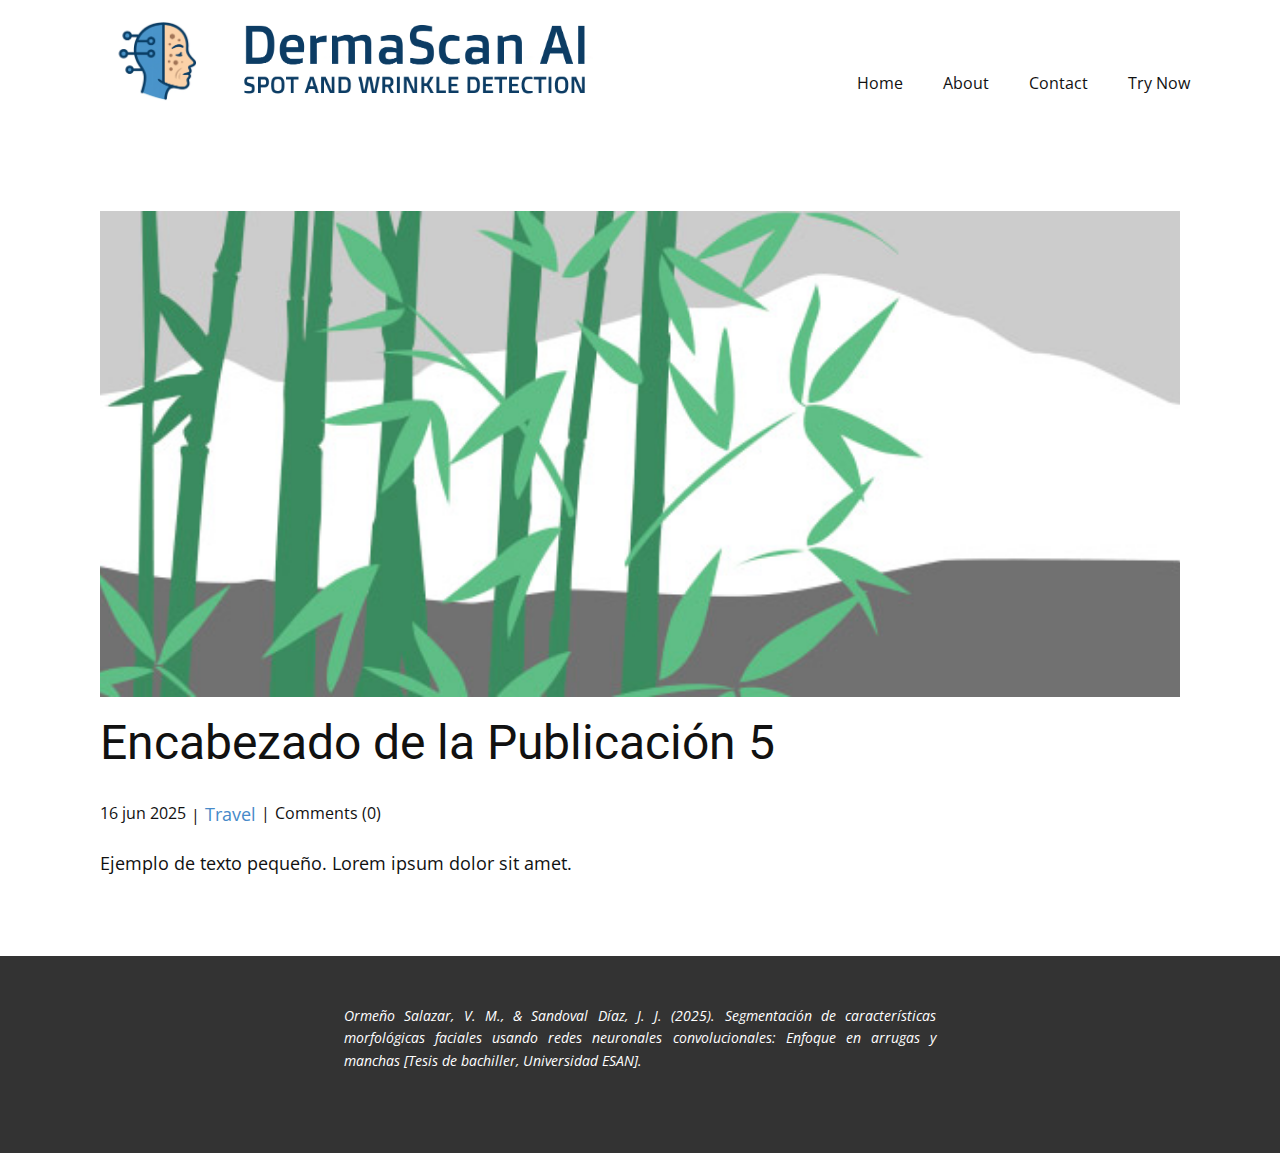
<file: templates/blog/enviar-4.html>
<!DOCTYPE html>
<html style="font-size: 16px;" lang="es"><head>
    <meta name="viewport" content="width=device-width, initial-scale=1.0">
    <meta charset="utf-8">
    <meta name="keywords" content="Encabezado de la Publicación 1">
    <meta name="description" content="">
    <title>Encabezado de la Publicación 5</title>
    <link rel="stylesheet" href="../nicepage.css" media="screen">
<link rel="stylesheet" href="../Post-Template.css" media="screen">
    <script class="u-script" type="text/javascript" src="../jquery.js" defer=""></script>
    <script class="u-script" type="text/javascript" src="../nicepage.js" defer=""></script>
    <meta name="generator" content="Nicepage 7.9.4, nicepage.com">
    
    
    
    <link id="u-theme-google-font" rel="stylesheet" href="https://fonts.googleapis.com/css?family=Roboto:100,100i,300,300i,400,400i,500,500i,700,700i,900,900i|Open+Sans:300,300i,400,400i,500,500i,600,600i,700,700i,800,800i">
    <script type="application/ld+json">{
		"@context": "http://schema.org",
		"@type": "Organization",
		"name": "",
		"logo": "images/Applogotype.png"
}</script>
    <meta name="theme-color" content="#478ac9">
  <meta data-intl-tel-input-cdn-path="intlTelInput/"></head>
  <body data-path-to-root="./" data-include-products="false" class="u-body u-xl-mode" data-lang="es"><header class="u-clearfix u-header u-header" id="header"><div class="u-clearfix u-sheet u-valign-middle-lg u-valign-middle-md u-valign-middle-sm u-valign-middle-xs u-sheet-1">
        <a href="#" class="u-image u-logo u-image-1" data-image-width="1536" data-image-height="666">
          <img src="../images/Applogotype.png" class="u-logo-image u-logo-image-1">
        </a>
        <nav class="u-menu u-menu-one-level u-offcanvas u-menu-1" role="navigation" aria-label="Menu navigation">
          <div class="menu-collapse" style="font-size: 1rem; letter-spacing: 0px;">
            <a class="u-button-style u-custom-left-right-menu-spacing u-custom-padding-bottom u-custom-top-bottom-menu-spacing u-hamburger-link u-nav-link u-text-active-palette-1-base u-text-hover-palette-2-base" href="#" tabindex="-1" aria-label="Open menu" aria-controls="cbbf">
              <svg class="u-svg-link" viewBox="0 0 24 24"><use xlink:href="#menu-hamburger"></use></svg>
              <svg class="u-svg-content" version="1.1" id="menu-hamburger" viewBox="0 0 16 16" x="0px" y="0px" xmlns:xlink="http://www.w3.org/1999/xlink" xmlns="http://www.w3.org/2000/svg"><g><rect y="1" width="16" height="2"></rect><rect y="7" width="16" height="2"></rect><rect y="13" width="16" height="2"></rect>
</g></svg>
            </a>
          </div>
          <div class="u-custom-menu u-nav-container">
            <ul class="u-nav u-unstyled u-nav-1" role="menubar"><li role="none" class="u-nav-item"><a role="menuitem" class="u-button-style u-nav-link u-text-active-palette-1-base u-text-hover-palette-2-base" href="../" style="padding: 10px 20px;">Home</a>
</li><li role="none" class="u-nav-item"><a role="menuitem" class="u-button-style u-nav-link u-text-active-palette-1-base u-text-hover-palette-2-base" href="../Acerca-de.html" style="padding: 10px 20px;">About</a>
</li><li role="none" class="u-nav-item"><a role="menuitem" class="u-button-style u-nav-link u-text-active-palette-1-base u-text-hover-palette-2-base" href="../Contacto.html" style="padding: 10px 20px;">Contact</a>
</li><li role="none" class="u-nav-item"><a role="menuitem" class="u-button-style u-nav-link u-text-active-palette-1-base u-text-hover-palette-2-base" href="../App.html" style="padding: 10px 20px;">Try Now</a>
</li></ul>
          </div>
          <div class="u-custom-menu u-nav-container-collapse" id="cbbf" role="region" aria-label="Menu panel">
            <div class="u-black u-container-style u-inner-container-layout u-opacity u-opacity-95 u-sidenav">
              <div class="u-inner-container-layout u-sidenav-overflow">
                <div class="u-menu-close" tabindex="-1" aria-label="Close menu"></div>
                <ul class="u-align-center u-nav u-popupmenu-items u-unstyled u-nav-2" role="menubar"><li role="none" class="u-nav-item"><a role="menuitem" class="u-button-style u-nav-link" href="../">Home</a>
</li><li role="none" class="u-nav-item"><a role="menuitem" class="u-button-style u-nav-link" href="../Acerca-de.html">About</a>
</li><li role="none" class="u-nav-item"><a role="menuitem" class="u-button-style u-nav-link" href="../Contacto.html">Contact</a>
</li><li role="none" class="u-nav-item"><a role="menuitem" class="u-button-style u-nav-link" href="../App.html">Try Now</a>
</li></ul>
              </div>
            </div>
            <div class="u-black u-menu-overlay u-opacity u-opacity-70"></div>
          </div>
        </nav>
        <a href="" class="u-image u-logo u-image-2" data-image-width="984" data-image-height="225">
          <img src="../images/Appname.png" class="u-logo-image u-logo-image-2">
        </a>
      </div></header>
    <section class="u-align-center u-clearfix u-section-1" id="block-1">
      <div class="u-clearfix u-sheet u-valign-middle-md u-valign-middle-sm u-valign-middle-xs u-sheet-1"><!--post_details--><!--post_details_options_json--><!--{"source":""}--><!--/post_details_options_json--><!--blog_post-->
        <div class="u-container-style u-expanded-width u-post-details u-post-details-1">
          <div class="u-container-layout u-valign-middle u-container-layout-1"><!--blog_post_image-->
            <img alt="" class="u-blog-control u-expanded-width u-image u-image-default u-image-1" src="../images/68f64b9d.jpeg"><!--/blog_post_image--><!--blog_post_header-->
            <h2 class="u-blog-control u-text u-text-1">Encabezado de la Publicación 5</h2><!--/blog_post_header--><!--blog_post_metadata-->
            <div class="u-blog-control u-metadata u-metadata-1"><!--blog_post_metadata_date--><span class="u-meta-date u-meta-icon">16 jun 2025</span><!--/blog_post_metadata_date--><!--blog_post_metadata_category--><span class="u-meta-category u-meta-icon"><a href="../blog/blog.html#/blog-1///2">Travel</a></span><!--/blog_post_metadata_category--><!--blog_post_metadata_comments--><span class="u-meta-comments u-meta-icon"><!--blog_post_metadata_comments_content-->Comments (0)<!--/blog_post_metadata_comments_content--></span><!--/blog_post_metadata_comments-->
            </div><!--/blog_post_metadata--><!--blog_post_content-->
            <div class="u-align-justify u-blog-control u-post-content u-text u-text-2 fr-view">
  <p>Ejemplo de texto pequeño. Lorem ipsum dolor sit amet.</p>
  </div><!--/blog_post_content-->
          </div>
        </div><!--/blog_post--><!--/post_details-->
      </div>
    </section>
    
    
    
    <footer class="u-align-center u-clearfix u-container-align-center u-footer u-grey-80 u-footer" id="footer"><div class="u-clearfix u-sheet u-valign-middle u-sheet-1">
        <p class="u-align-justify u-small-text u-text u-text-variant u-text-1"> Ormeño Salazar, V. M., &amp; Sandoval Díaz, J. J. (2025).&nbsp;Segmentación de características morfológicas faciales usando redes neuronales convolucionales: Enfoque en arrugas y manchas&nbsp;[Tesis de bachiller, Universidad ESAN].</p>
      </div></footer>
    <section class="u-backlink u-clearfix u-grey-80"></section>
  
</body></html>
</file>
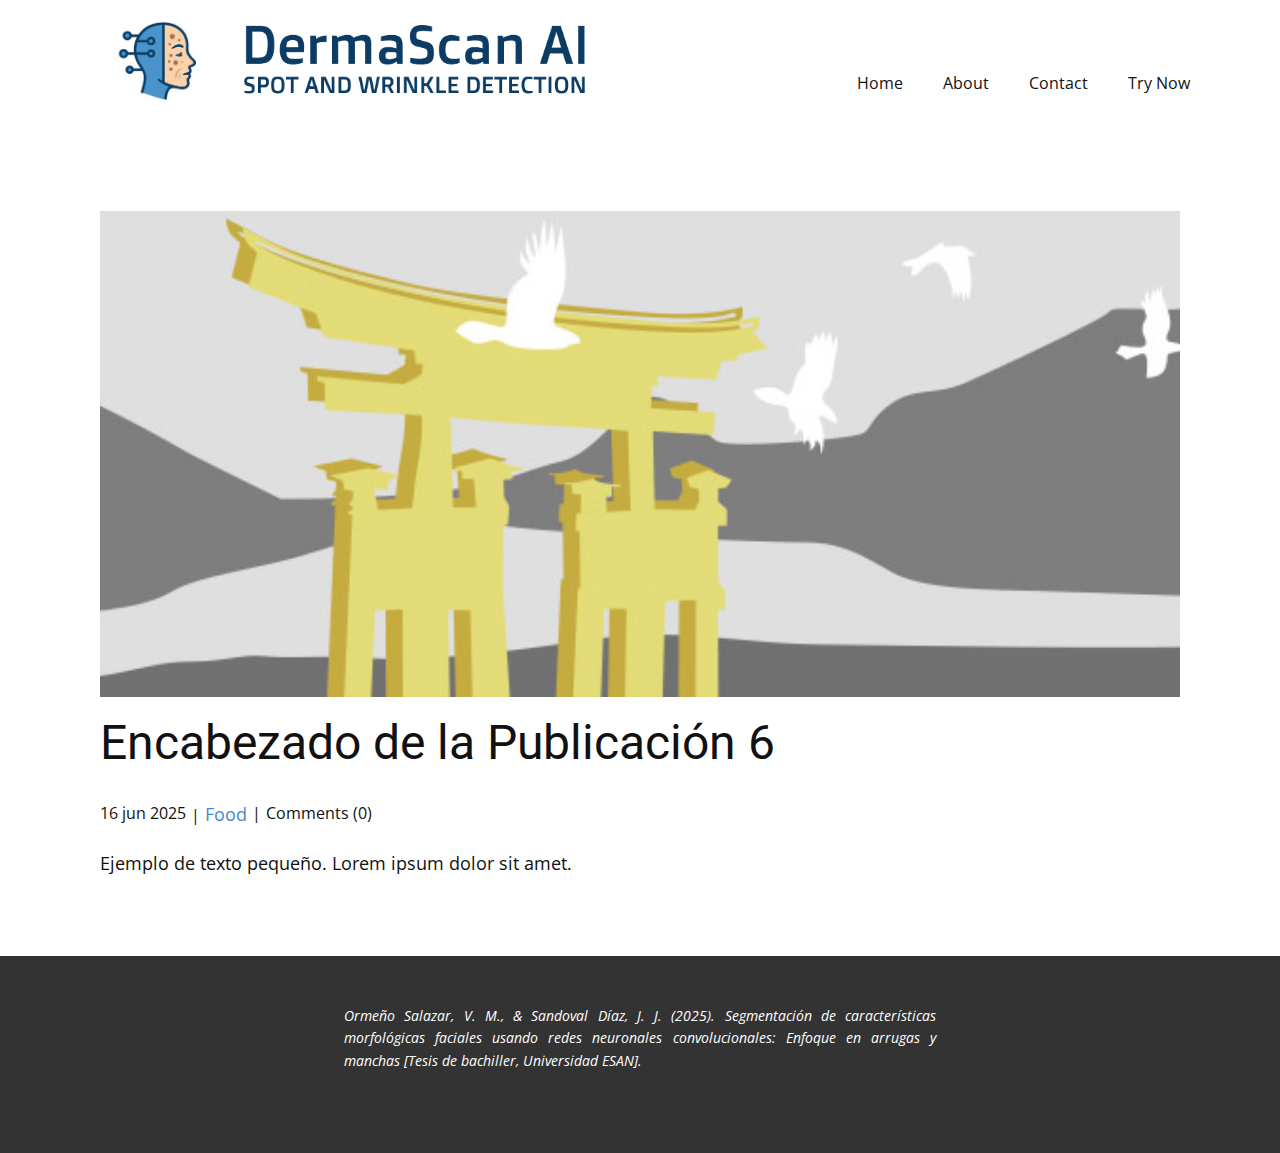
<file: templates/blog/enviar-5.html>
<!DOCTYPE html>
<html style="font-size: 16px;" lang="es"><head>
    <meta name="viewport" content="width=device-width, initial-scale=1.0">
    <meta charset="utf-8">
    <meta name="keywords" content="Encabezado de la Publicación 1">
    <meta name="description" content="">
    <title>Encabezado de la Publicación 6</title>
    <link rel="stylesheet" href="../nicepage.css" media="screen">
<link rel="stylesheet" href="../Post-Template.css" media="screen">
    <script class="u-script" type="text/javascript" src="../jquery.js" defer=""></script>
    <script class="u-script" type="text/javascript" src="../nicepage.js" defer=""></script>
    <meta name="generator" content="Nicepage 7.9.4, nicepage.com">
    
    
    
    <link id="u-theme-google-font" rel="stylesheet" href="https://fonts.googleapis.com/css?family=Roboto:100,100i,300,300i,400,400i,500,500i,700,700i,900,900i|Open+Sans:300,300i,400,400i,500,500i,600,600i,700,700i,800,800i">
    <script type="application/ld+json">{
		"@context": "http://schema.org",
		"@type": "Organization",
		"name": "",
		"logo": "images/Applogotype.png"
}</script>
    <meta name="theme-color" content="#478ac9">
  <meta data-intl-tel-input-cdn-path="intlTelInput/"></head>
  <body data-path-to-root="./" data-include-products="false" class="u-body u-xl-mode" data-lang="es"><header class="u-clearfix u-header u-header" id="header"><div class="u-clearfix u-sheet u-valign-middle-lg u-valign-middle-md u-valign-middle-sm u-valign-middle-xs u-sheet-1">
        <a href="#" class="u-image u-logo u-image-1" data-image-width="1536" data-image-height="666">
          <img src="../images/Applogotype.png" class="u-logo-image u-logo-image-1">
        </a>
        <nav class="u-menu u-menu-one-level u-offcanvas u-menu-1" role="navigation" aria-label="Menu navigation">
          <div class="menu-collapse" style="font-size: 1rem; letter-spacing: 0px;">
            <a class="u-button-style u-custom-left-right-menu-spacing u-custom-padding-bottom u-custom-top-bottom-menu-spacing u-hamburger-link u-nav-link u-text-active-palette-1-base u-text-hover-palette-2-base" href="#" tabindex="-1" aria-label="Open menu" aria-controls="cbbf">
              <svg class="u-svg-link" viewBox="0 0 24 24"><use xlink:href="#menu-hamburger"></use></svg>
              <svg class="u-svg-content" version="1.1" id="menu-hamburger" viewBox="0 0 16 16" x="0px" y="0px" xmlns:xlink="http://www.w3.org/1999/xlink" xmlns="http://www.w3.org/2000/svg"><g><rect y="1" width="16" height="2"></rect><rect y="7" width="16" height="2"></rect><rect y="13" width="16" height="2"></rect>
</g></svg>
            </a>
          </div>
          <div class="u-custom-menu u-nav-container">
            <ul class="u-nav u-unstyled u-nav-1" role="menubar"><li role="none" class="u-nav-item"><a role="menuitem" class="u-button-style u-nav-link u-text-active-palette-1-base u-text-hover-palette-2-base" href="../" style="padding: 10px 20px;">Home</a>
</li><li role="none" class="u-nav-item"><a role="menuitem" class="u-button-style u-nav-link u-text-active-palette-1-base u-text-hover-palette-2-base" href="../Acerca-de.html" style="padding: 10px 20px;">About</a>
</li><li role="none" class="u-nav-item"><a role="menuitem" class="u-button-style u-nav-link u-text-active-palette-1-base u-text-hover-palette-2-base" href="../Contacto.html" style="padding: 10px 20px;">Contact</a>
</li><li role="none" class="u-nav-item"><a role="menuitem" class="u-button-style u-nav-link u-text-active-palette-1-base u-text-hover-palette-2-base" href="../App.html" style="padding: 10px 20px;">Try Now</a>
</li></ul>
          </div>
          <div class="u-custom-menu u-nav-container-collapse" id="cbbf" role="region" aria-label="Menu panel">
            <div class="u-black u-container-style u-inner-container-layout u-opacity u-opacity-95 u-sidenav">
              <div class="u-inner-container-layout u-sidenav-overflow">
                <div class="u-menu-close" tabindex="-1" aria-label="Close menu"></div>
                <ul class="u-align-center u-nav u-popupmenu-items u-unstyled u-nav-2" role="menubar"><li role="none" class="u-nav-item"><a role="menuitem" class="u-button-style u-nav-link" href="../">Home</a>
</li><li role="none" class="u-nav-item"><a role="menuitem" class="u-button-style u-nav-link" href="../Acerca-de.html">About</a>
</li><li role="none" class="u-nav-item"><a role="menuitem" class="u-button-style u-nav-link" href="../Contacto.html">Contact</a>
</li><li role="none" class="u-nav-item"><a role="menuitem" class="u-button-style u-nav-link" href="../App.html">Try Now</a>
</li></ul>
              </div>
            </div>
            <div class="u-black u-menu-overlay u-opacity u-opacity-70"></div>
          </div>
        </nav>
        <a href="" class="u-image u-logo u-image-2" data-image-width="984" data-image-height="225">
          <img src="../images/Appname.png" class="u-logo-image u-logo-image-2">
        </a>
      </div></header>
    <section class="u-align-center u-clearfix u-section-1" id="block-1">
      <div class="u-clearfix u-sheet u-valign-middle-md u-valign-middle-sm u-valign-middle-xs u-sheet-1"><!--post_details--><!--post_details_options_json--><!--{"source":""}--><!--/post_details_options_json--><!--blog_post-->
        <div class="u-container-style u-expanded-width u-post-details u-post-details-1">
          <div class="u-container-layout u-valign-middle u-container-layout-1"><!--blog_post_image-->
            <img alt="" class="u-blog-control u-expanded-width u-image u-image-default u-image-1" src="../images/8ad73f3c.jpeg"><!--/blog_post_image--><!--blog_post_header-->
            <h2 class="u-blog-control u-text u-text-1">Encabezado de la Publicación 6</h2><!--/blog_post_header--><!--blog_post_metadata-->
            <div class="u-blog-control u-metadata u-metadata-1"><!--blog_post_metadata_date--><span class="u-meta-date u-meta-icon">16 jun 2025</span><!--/blog_post_metadata_date--><!--blog_post_metadata_category--><span class="u-meta-category u-meta-icon"><a href="../blog/blog.html#/blog-1///1">Food</a></span><!--/blog_post_metadata_category--><!--blog_post_metadata_comments--><span class="u-meta-comments u-meta-icon"><!--blog_post_metadata_comments_content-->Comments (0)<!--/blog_post_metadata_comments_content--></span><!--/blog_post_metadata_comments-->
            </div><!--/blog_post_metadata--><!--blog_post_content-->
            <div class="u-align-justify u-blog-control u-post-content u-text u-text-2 fr-view">
  <p>Ejemplo de texto pequeño. Lorem ipsum dolor sit amet.</p>
  </div><!--/blog_post_content-->
          </div>
        </div><!--/blog_post--><!--/post_details-->
      </div>
    </section>
    
    
    
    <footer class="u-align-center u-clearfix u-container-align-center u-footer u-grey-80 u-footer" id="footer"><div class="u-clearfix u-sheet u-valign-middle u-sheet-1">
        <p class="u-align-justify u-small-text u-text u-text-variant u-text-1"> Ormeño Salazar, V. M., &amp; Sandoval Díaz, J. J. (2025).&nbsp;Segmentación de características morfológicas faciales usando redes neuronales convolucionales: Enfoque en arrugas y manchas&nbsp;[Tesis de bachiller, Universidad ESAN].</p>
      </div></footer>
    <section class="u-backlink u-clearfix u-grey-80"></section>
  
</body></html>
</file>
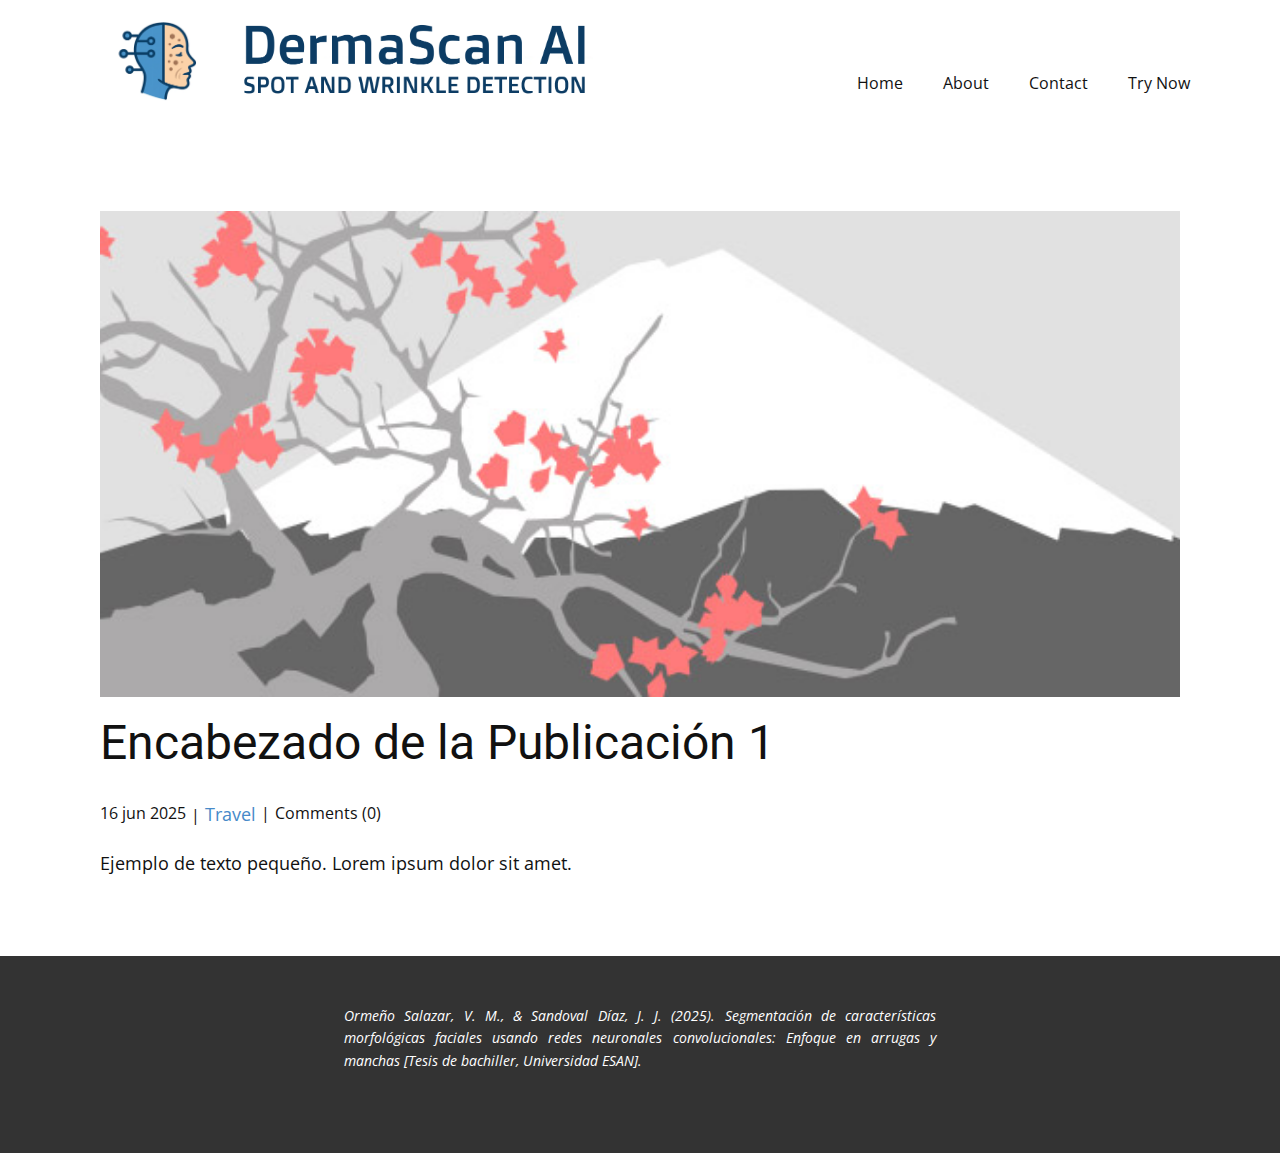
<file: templates/blog/enviar.html>
<!DOCTYPE html>
<html style="font-size: 16px;" lang="es"><head>
    <meta name="viewport" content="width=device-width, initial-scale=1.0">
    <meta charset="utf-8">
    <meta name="keywords" content="Encabezado de la Publicación 1">
    <meta name="description" content="">
    <title>Encabezado de la Publicación 1</title>
    <link rel="stylesheet" href="../nicepage.css" media="screen">
<link rel="stylesheet" href="../Post-Template.css" media="screen">
    <script class="u-script" type="text/javascript" src="../jquery.js" defer=""></script>
    <script class="u-script" type="text/javascript" src="../nicepage.js" defer=""></script>
    <meta name="generator" content="Nicepage 7.9.4, nicepage.com">
    
    
    
    <link id="u-theme-google-font" rel="stylesheet" href="https://fonts.googleapis.com/css?family=Roboto:100,100i,300,300i,400,400i,500,500i,700,700i,900,900i|Open+Sans:300,300i,400,400i,500,500i,600,600i,700,700i,800,800i">
    <script type="application/ld+json">{
		"@context": "http://schema.org",
		"@type": "Organization",
		"name": "",
		"logo": "images/Applogotype.png"
}</script>
    <meta name="theme-color" content="#478ac9">
  <meta data-intl-tel-input-cdn-path="intlTelInput/"></head>
  <body data-path-to-root="./" data-include-products="false" class="u-body u-xl-mode" data-lang="es"><header class="u-clearfix u-header u-header" id="header"><div class="u-clearfix u-sheet u-valign-middle-lg u-valign-middle-md u-valign-middle-sm u-valign-middle-xs u-sheet-1">
        <a href="#" class="u-image u-logo u-image-1" data-image-width="1536" data-image-height="666">
          <img src="../images/Applogotype.png" class="u-logo-image u-logo-image-1">
        </a>
        <nav class="u-menu u-menu-one-level u-offcanvas u-menu-1" role="navigation" aria-label="Menu navigation">
          <div class="menu-collapse" style="font-size: 1rem; letter-spacing: 0px;">
            <a class="u-button-style u-custom-left-right-menu-spacing u-custom-padding-bottom u-custom-top-bottom-menu-spacing u-hamburger-link u-nav-link u-text-active-palette-1-base u-text-hover-palette-2-base" href="#" tabindex="-1" aria-label="Open menu" aria-controls="cbbf">
              <svg class="u-svg-link" viewBox="0 0 24 24"><use xlink:href="#menu-hamburger"></use></svg>
              <svg class="u-svg-content" version="1.1" id="menu-hamburger" viewBox="0 0 16 16" x="0px" y="0px" xmlns:xlink="http://www.w3.org/1999/xlink" xmlns="http://www.w3.org/2000/svg"><g><rect y="1" width="16" height="2"></rect><rect y="7" width="16" height="2"></rect><rect y="13" width="16" height="2"></rect>
</g></svg>
            </a>
          </div>
          <div class="u-custom-menu u-nav-container">
            <ul class="u-nav u-unstyled u-nav-1" role="menubar"><li role="none" class="u-nav-item"><a role="menuitem" class="u-button-style u-nav-link u-text-active-palette-1-base u-text-hover-palette-2-base" href="../" style="padding: 10px 20px;">Home</a>
</li><li role="none" class="u-nav-item"><a role="menuitem" class="u-button-style u-nav-link u-text-active-palette-1-base u-text-hover-palette-2-base" href="../Acerca-de.html" style="padding: 10px 20px;">About</a>
</li><li role="none" class="u-nav-item"><a role="menuitem" class="u-button-style u-nav-link u-text-active-palette-1-base u-text-hover-palette-2-base" href="../Contacto.html" style="padding: 10px 20px;">Contact</a>
</li><li role="none" class="u-nav-item"><a role="menuitem" class="u-button-style u-nav-link u-text-active-palette-1-base u-text-hover-palette-2-base" href="../App.html" style="padding: 10px 20px;">Try Now</a>
</li></ul>
          </div>
          <div class="u-custom-menu u-nav-container-collapse" id="cbbf" role="region" aria-label="Menu panel">
            <div class="u-black u-container-style u-inner-container-layout u-opacity u-opacity-95 u-sidenav">
              <div class="u-inner-container-layout u-sidenav-overflow">
                <div class="u-menu-close" tabindex="-1" aria-label="Close menu"></div>
                <ul class="u-align-center u-nav u-popupmenu-items u-unstyled u-nav-2" role="menubar"><li role="none" class="u-nav-item"><a role="menuitem" class="u-button-style u-nav-link" href="../">Home</a>
</li><li role="none" class="u-nav-item"><a role="menuitem" class="u-button-style u-nav-link" href="../Acerca-de.html">About</a>
</li><li role="none" class="u-nav-item"><a role="menuitem" class="u-button-style u-nav-link" href="../Contacto.html">Contact</a>
</li><li role="none" class="u-nav-item"><a role="menuitem" class="u-button-style u-nav-link" href="../App.html">Try Now</a>
</li></ul>
              </div>
            </div>
            <div class="u-black u-menu-overlay u-opacity u-opacity-70"></div>
          </div>
        </nav>
        <a href="" class="u-image u-logo u-image-2" data-image-width="984" data-image-height="225">
          <img src="../images/Appname.png" class="u-logo-image u-logo-image-2">
        </a>
      </div></header>
    <section class="u-align-center u-clearfix u-section-1" id="block-1">
      <div class="u-clearfix u-sheet u-valign-middle-md u-valign-middle-sm u-valign-middle-xs u-sheet-1"><!--post_details--><!--post_details_options_json--><!--{"source":""}--><!--/post_details_options_json--><!--blog_post-->
        <div class="u-container-style u-expanded-width u-post-details u-post-details-1">
          <div class="u-container-layout u-valign-middle u-container-layout-1"><!--blog_post_image-->
            <img alt="" class="u-blog-control u-expanded-width u-image u-image-default u-image-1" src="../images/0fd3416c.jpeg"><!--/blog_post_image--><!--blog_post_header-->
            <h2 class="u-blog-control u-text u-text-1">Encabezado de la Publicación 1</h2><!--/blog_post_header--><!--blog_post_metadata-->
            <div class="u-blog-control u-metadata u-metadata-1"><!--blog_post_metadata_date--><span class="u-meta-date u-meta-icon">16 jun 2025</span><!--/blog_post_metadata_date--><!--blog_post_metadata_category--><span class="u-meta-category u-meta-icon"><a href="../blog/blog.html#/blog-1///2">Travel</a></span><!--/blog_post_metadata_category--><!--blog_post_metadata_comments--><span class="u-meta-comments u-meta-icon"><!--blog_post_metadata_comments_content-->Comments (0)<!--/blog_post_metadata_comments_content--></span><!--/blog_post_metadata_comments-->
            </div><!--/blog_post_metadata--><!--blog_post_content-->
            <div class="u-align-justify u-blog-control u-post-content u-text u-text-2 fr-view">
  <p>Ejemplo de texto pequeño. Lorem ipsum dolor sit amet.</p>
  </div><!--/blog_post_content-->
          </div>
        </div><!--/blog_post--><!--/post_details-->
      </div>
    </section>
    
    
    
    <footer class="u-align-center u-clearfix u-container-align-center u-footer u-grey-80 u-footer" id="footer"><div class="u-clearfix u-sheet u-valign-middle u-sheet-1">
        <p class="u-align-justify u-small-text u-text u-text-variant u-text-1"> Ormeño Salazar, V. M., &amp; Sandoval Díaz, J. J. (2025).&nbsp;Segmentación de características morfológicas faciales usando redes neuronales convolucionales: Enfoque en arrugas y manchas&nbsp;[Tesis de bachiller, Universidad ESAN].</p>
      </div></footer>
    <section class="u-backlink u-clearfix u-grey-80"></section>
  
</body></html>
</file>
